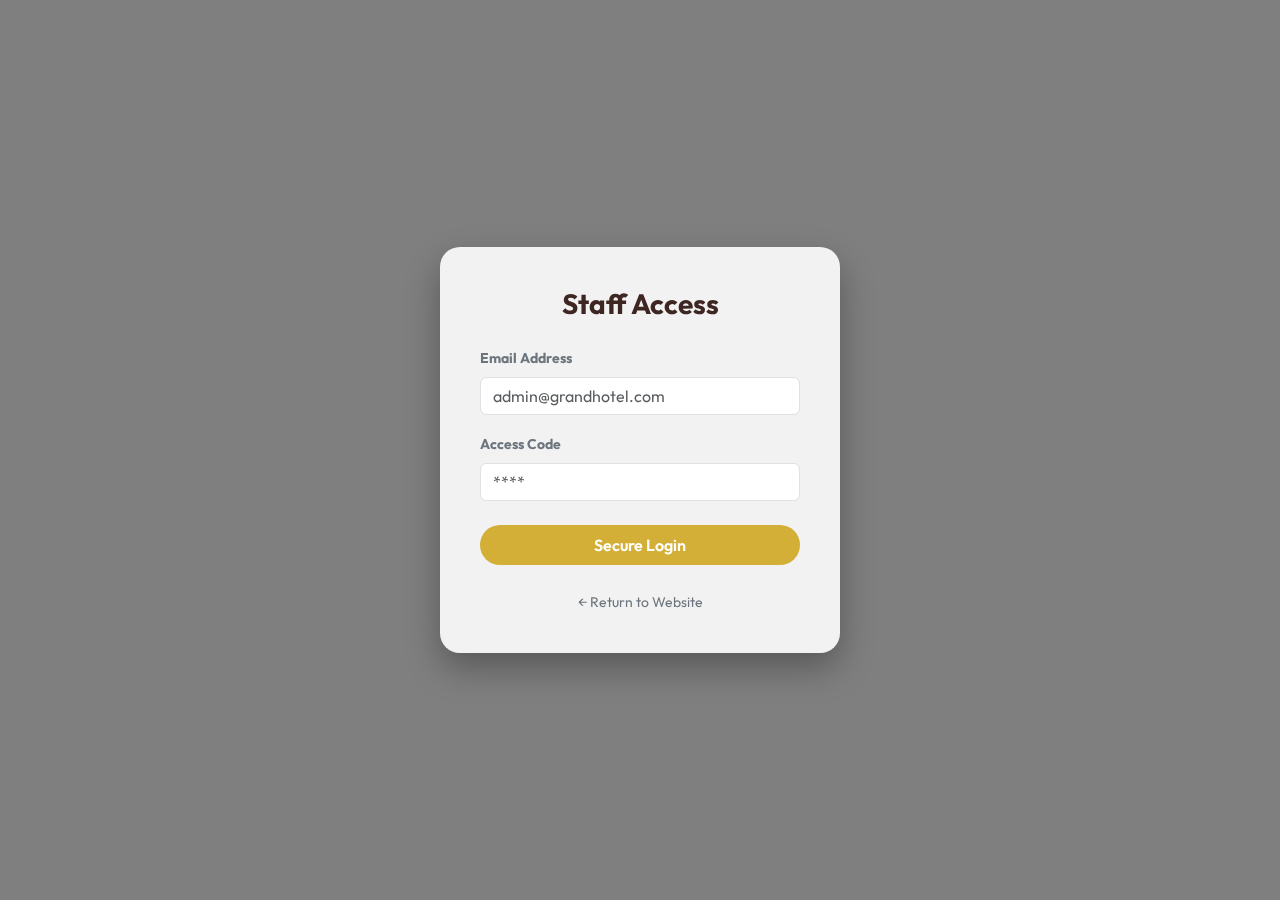
<file: Project/HotelManagementSystem/frontend/admin.html>
<!DOCTYPE html>
<html lang="en">

<head>
    <meta charset="UTF-8">
    <meta name="viewport" content="width=device-width, initial-scale=1.0">
    <title>Admin Dashboard - HMS</title>
    <!-- Fonts -->
    <link href="https://fonts.googleapis.com/css2?family=Outfit:wght@300;400;500;700&display=swap" rel="stylesheet">
    <!-- Bootstrap 5 -->
    <link href="https://cdn.jsdelivr.net/npm/bootstrap@5.3.0/dist/css/bootstrap.min.css" rel="stylesheet">
    <!-- Icons -->
    <link rel="stylesheet" href="https://cdn.jsdelivr.net/npm/bootstrap-icons@1.10.5/font/bootstrap-icons.css">
    <!-- Custom CSS -->
    <link rel="stylesheet" href="styles.css">
    <style>
        #sidebar-wrapper {
            background: #3E2723;
            color: #F8F5F2;
        }

        .list-group-item {
            color: rgba(255, 255, 255, 0.7) !important;
        }

        .list-group-item:hover,
        .active-link {
            background: rgba(255, 255, 255, 0.05) !important;
            color: #D4AF37 !important;
            border-left: 3px solid #D4AF37;
        }
    </style>
</head>

<body class="bg-light text-dark">

    <div class="d-flex" id="wrapper">
        <!-- Sidebar -->
        <div class="p-3 shadow" id="sidebar-wrapper">
            <div class="sidebar-heading text-center py-4 fs-4 fw-bold text-uppercase border-bottom border-secondary">
                <i class="bi bi-buildings-fill me-2 text-warning"></i>HMS Admin
            </div>
            <div class="list-group list-group-flush my-3">
                <a href="#" class="list-group-item list-group-item-action bg-transparent fw-bold active-link"
                    onclick="showSection('reservations')">
                    <i class="bi bi-calendar-check me-2"></i>Reservations
                </a>
                <a href="#" class="list-group-item list-group-item-action bg-transparent fw-bold"
                    onclick="showSection('customers')">
                    <i class="bi bi-people me-2"></i>Customers
                </a>
                <a href="#" class="list-group-item list-group-item-action bg-transparent fw-bold"
                    onclick="showSection('rooms')">
                    <i class="bi bi-key me-2"></i>Rooms
                </a>
                <a href="index.html"
                    class="list-group-item list-group-item-action bg-transparent fw-bold mt-5 text-danger">
                    <i class="bi bi-box-arrow-left me-2"></i>Logout
                </a>
            </div>
        </div>

        <!-- Page Content -->
        <div id="page-content-wrapper" class="w-100 bg-white">
            <nav class="navbar navbar-expand-lg navbar-light bg-white border-bottom px-4 py-3">
                <div class="d-flex align-items-center w-100">
                    <h3 class="m-0 fw-bold text-dark">Management Console</h3>
                    <div class="ms-auto">
                        <span class="badge bg-success rounded-pill px-3 py-2">System Live</span>
                    </div>
                </div>
            </nav>

            <div class="container-fluid px-4 py-4">

                <!-- Reservations Section (New) -->
                <div id="reservations" class="content-section fade-in">
                    <div class="d-flex justify-content-between align-items-center mb-4">
                        <h2 class="fw-bold">Incoming Reservations</h2>
                        <button class="btn btn-outline-brown btn-sm" onclick="renderReservations()"><i
                                class="bi bi-arrow-clockwise"></i> Refresh</button>
                    </div>

                    <div class="card border-0 shadow-sm p-0 overflow-hidden">
                        <table class="table table-hover align-middle mb-0">
                            <thead class="bg-dark text-white">
                                <tr>
                                    <th>Ref</th>
                                    <th>Guest Name</th>
                                    <th>Room Type</th>
                                    <th>Dates</th>
                                    <th>Total</th>
                                    <th>Status</th>
                                    <th>Actions</th>
                                </tr>
                            </thead>
                            <tbody id="reservations-body">
                                <!-- Populated by JS -->
                            </tbody>
                        </table>
                    </div>
                </div>

                <!-- Customers Section -->
                <div id="customers" class="content-section d-none">
                    <h2 class="mb-4">Guest Database</h2>
                    <div class="alert alert-info">Simulating database connection...</div>
                </div>

                <!-- Rooms Section -->
                <div id="rooms" class="content-section d-none">
                    <h2 class="mb-4">Room Management</h2>
                    <div class="alert alert-info">Admin can update room status here.</div>
                </div>

            </div>
        </div>
    </div>

    <script src="https://cdn.jsdelivr.net/npm/bootstrap@5.3.0/dist/js/bootstrap.bundle.min.js"></script>
    <script src="app.js"></script>
</body>

</html>
</file>
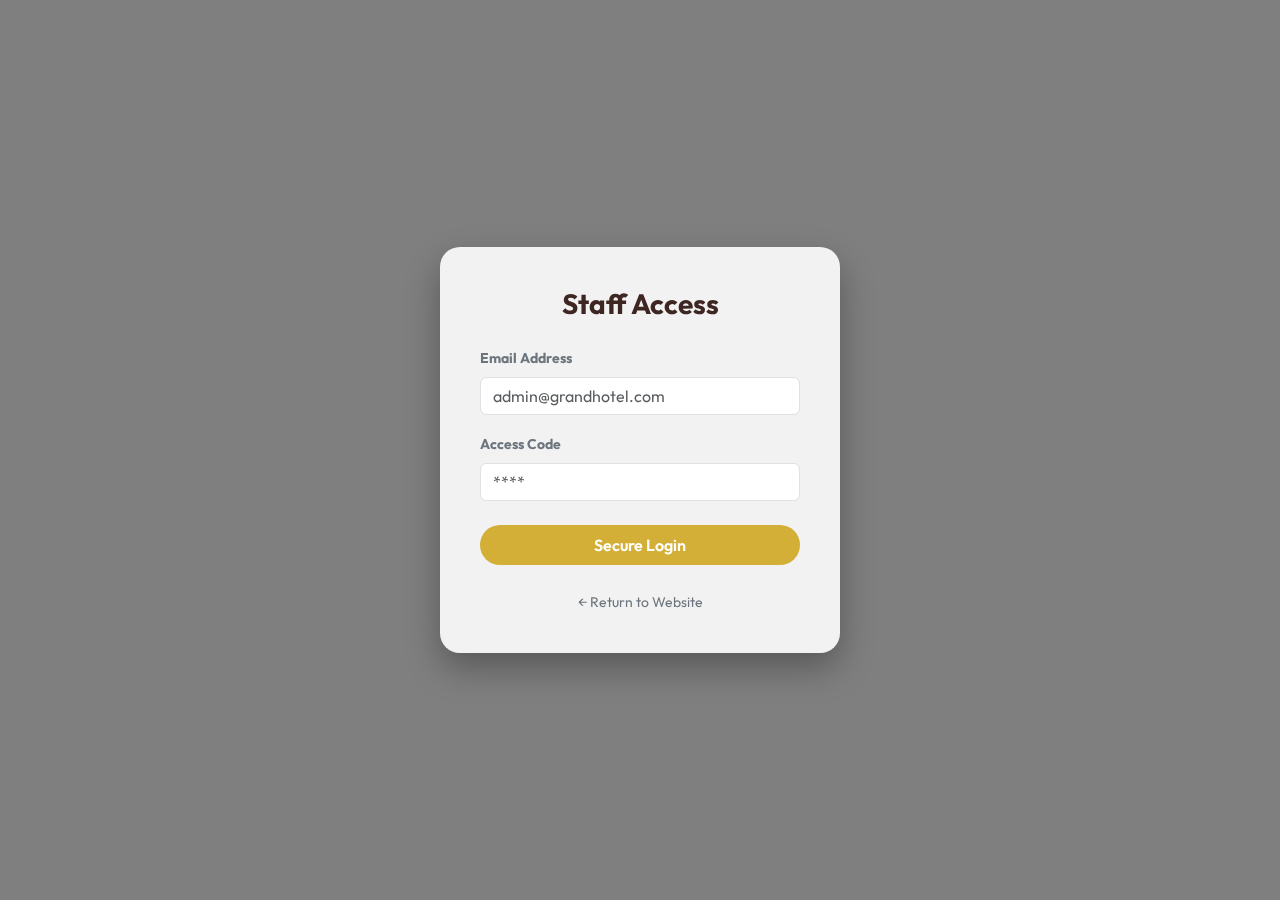
<file: Project/HotelManagementSystem/frontend/login.html>
<!DOCTYPE html>
<html lang="en">

<head>
    <meta charset="UTF-8">
    <meta name="viewport" content="width=device-width, initial-scale=1.0">
    <title>Staff Login - Grand Hotel</title>
    <!-- Fonts -->
    <link href="https://fonts.googleapis.com/css2?family=Outfit:wght@300;400;500;700&display=swap" rel="stylesheet">
    <!-- Bootstrap 5 -->
    <link href="https://cdn.jsdelivr.net/npm/bootstrap@5.3.0/dist/css/bootstrap.min.css" rel="stylesheet">
    <!-- Custom CSS -->
    <link rel="stylesheet" href="styles.css">
    <style>
        body {
            display: flex;
            align-items: center;
            justify-content: center;
            height: 100vh;
            background: linear-gradient(rgba(0, 0, 0, 0.5), rgba(0, 0, 0, 0.5)), url('https://images.unsplash.com/photo-1542314831-068cd1dbfeeb?auto=format&fit=crop&q=80');
            background-size: cover;
            background-position: center;
        }

        .login-card {
            background: rgba(255, 255, 255, 0.9);
            backdrop-filter: blur(10px);
            border-radius: 20px;
            padding: 40px;
            width: 100%;
            max-width: 400px;
            box-shadow: 0 15px 35px rgba(0, 0, 0, 0.3);
        }
    </style>
</head>

<body>

    <div class="login-card text-center">
        <h3 class="mb-4 fw-bold" style="color: #3E2723;">Staff Access</h3>
        <form id="loginForm">
            <div class="mb-3 text-start">
                <label class="form-label text-secondary small fw-bold">Email Address</label>
                <input type="email" id="adminEmail" class="form-control" placeholder="admin@grandhotel.com" required>
            </div>
            <div class="mb-4 text-start">
                <label class="form-label text-secondary small fw-bold">Access Code</label>
                <input type="password" id="adminCode" class="form-control" placeholder="****" required>
            </div>
            <div class="d-grid">
                <button type="submit" class="btn btn-gold py-2">Secure Login</button>
            </div>
        </form>
        <div class="mt-4">
            <a href="index.html" class="text-secondary small text-decoration-none">← Return to Website</a>
        </div>
    </div>

    <!-- Logic -->
    <script>
        document.getElementById('loginForm').addEventListener('submit', function (e) {
            e.preventDefault();
            const email = document.getElementById('adminEmail').value;
            const code = document.getElementById('adminCode').value;

            // Mock Validation
            if (email === 'blszaina@gmail.com' && code === '1234?') {
                sessionStorage.setItem('isAdmin', 'true');
                window.location.href = 'admin.html';
            } else {
                alert('Invalid Credentials. Access Denied.');
            }
        });
    </script>
</body>

</html>
</file>
<file: Project/HotelManagementSystem/frontend/styles.css>
:root {
    --bg-color: #F8F5F2;
    /* Cream/Beige */
    --text-primary: #3E2723;
    /* Dark Brown */
    --text-secondary: #5D4037;
    /* Medium Brown */
    --accent-color: #D4AF37;
    /* Gold */
    --glass-bg: rgba(255, 255, 255, 0.7);
    --glass-border: rgba(93, 64, 55, 0.1);
    --card-bg: #FFFFFF;
    --nav-bg: #3E2723;
    /* Dark Brown for Header */
}

body {
    background-color: var(--bg-color);
    color: var(--text-primary);
    font-family: 'Outfit', sans-serif;
    overflow-x: hidden;
}

/* Typography */
h1,
h2,
h3,
h4,
h5,
h6 {
    font-weight: 700;
    color: var(--text-primary);
}

.text-accent {
    color: var(--accent-color) !important;
}

/* Buttons */
.btn-gold {
    background-color: var(--accent-color);
    color: white;
    border: none;
    padding: 10px 25px;
    border-radius: 30px;
    font-weight: 600;
    transition: all 0.3s ease;
}

.btn-gold:hover {
    background-color: #B89628;
    color: white;
    transform: translateY(-2px);
    box-shadow: 0 5px 15px rgba(212, 175, 55, 0.3);
}

.btn-outline-brown {
    border: 2px solid var(--text-primary);
    color: var(--text-primary);
    border-radius: 30px;
    padding: 8px 20px;
    font-weight: 600;
    transition: all 0.3s ease;
}

.btn-outline-brown:hover {
    background-color: var(--text-primary);
    color: white;
}

/* Navbar */
.navbar-custom {
    background-color: var(--nav-bg);
    padding: 15px 0;
}

.navbar-brand {
    font-size: 1.5rem;
    font-weight: bold;
    color: var(--accent-color) !important;
}

.nav-link {
    color: rgba(255, 255, 255, 0.8) !important;
    font-weight: 500;
    margin-left: 20px;
    transition: color 0.3s;
}

.nav-link:hover {
    color: var(--accent-color) !important;
}

/* Hero Section */
.hero-section {
    background: url('https://images.unsplash.com/photo-1542314831-068cd1dbfeeb?auto=format&fit=crop&q=80');
    background-size: cover;
    background-position: center;
    height: 60vh;
    display: flex;
    align-items: center;
    justify-content: center;
    text-align: center;
    position: relative;
    color: white;
}

.hero-overlay {
    position: absolute;
    top: 0;
    left: 0;
    right: 0;
    bottom: 0;
    background: rgba(62, 39, 35, 0.6);
    /* Brown overlay */
}

.hero-content {
    position: relative;
    z-index: 2;
}

/* Cards */
.room-card {
    background: var(--card-bg);
    border: none;
    border-radius: 15px;
    overflow: hidden;
    box-shadow: 0 10px 30px rgba(93, 64, 55, 0.05);
    /* Soft brown shadow */
    transition: transform 0.3s ease;
    height: 100%;
}

.room-card:hover {
    transform: translateY(-10px);
}

.card-img-top {
    height: 250px;
    object-fit: cover;
}

/* Footer */
footer {
    background-color: var(--nav-bg);
    color: rgba(255, 255, 255, 0.7);
    padding: 60px 0 30px;
}

.footer-heading {
    color: var(--accent-color);
    font-weight: bold;
    margin-bottom: 20px;
}

/* Admin Button */
.admin-login-btn {
    position: fixed;
    bottom: 20px;
    right: 20px;
    background: var(--nav-bg);
    color: var(--accent-color);
    width: 50px;
    height: 50px;
    border-radius: 50%;
    display: flex;
    align-items: center;
    justify-content: center;
    font-size: 1.2rem;
    box-shadow: 0 5px 15px rgba(0, 0, 0, 0.2);
    z-index: 1000;
    transition: all 0.3s ease;
    text-decoration: none;
}

.admin-login-btn:hover {
    transform: rotate(90deg);
    color: white;
}
</file>
